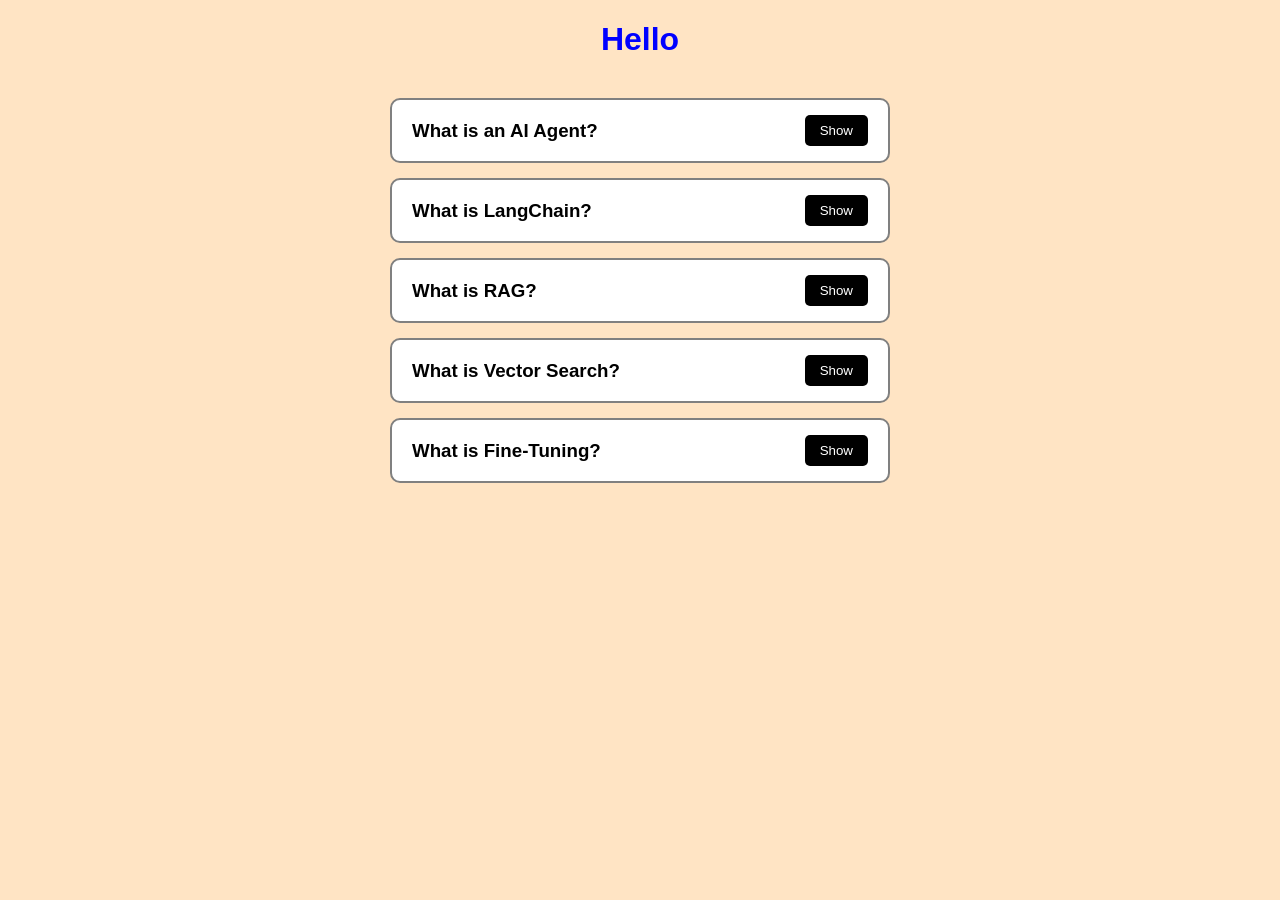
<file: accordion/index.html>
<!DOCTYPE html>
<html lang="en">
<head>
    <meta charset="UTF-8">
    <meta name="viewport" content="width=device-width, initial-scale=1.0">
    <link rel="stylesheet" href="./index.css" />
    <title>Document</title>
</head>
<body>
    <div>
        <h1 class="heading" id="heading">Hello</h1>
    </div>

    <section>
        <div class="accordion"></div>
    </section>

    <script src="./main.js"></script>
</body>
</html>
</file>
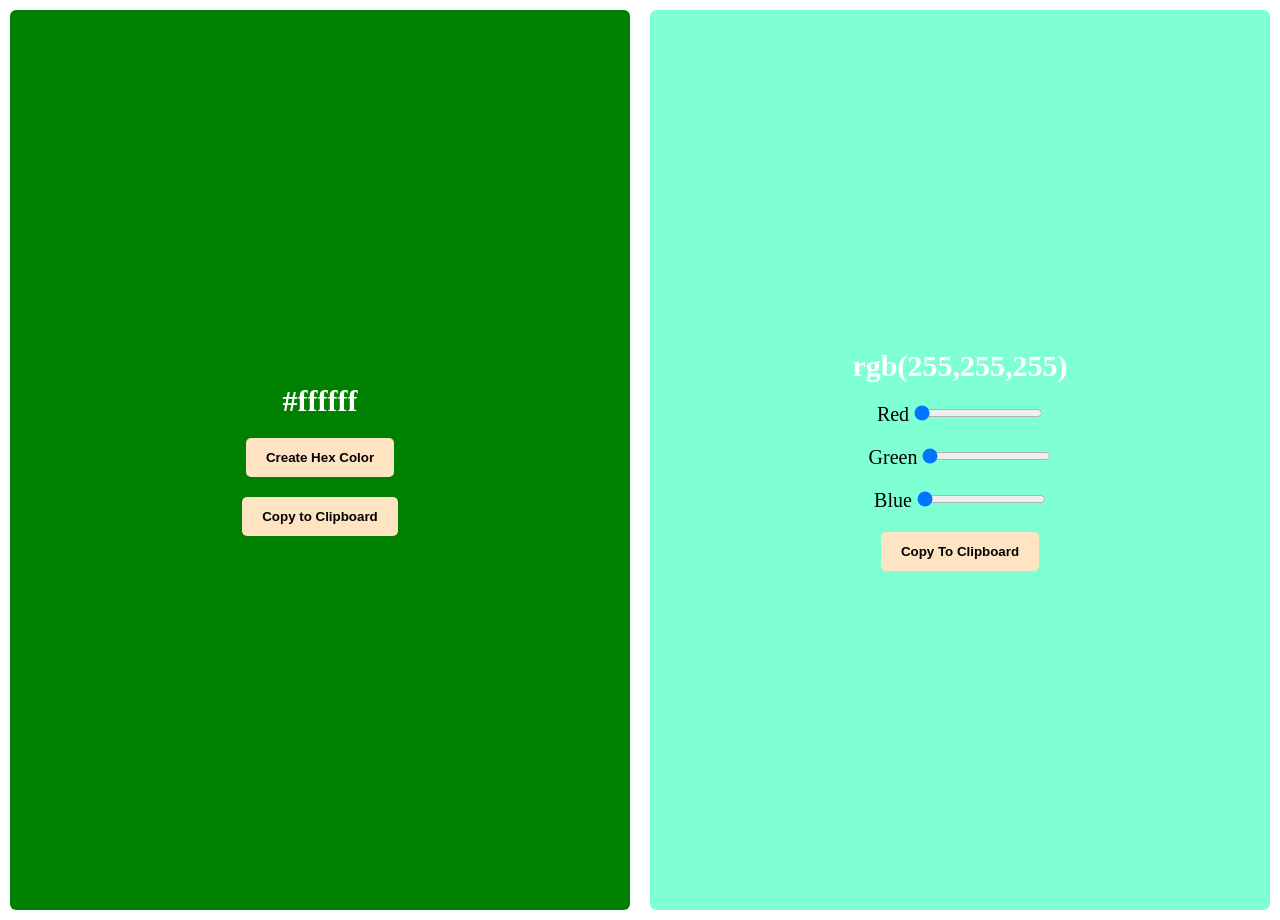
<file: random-color-generator/index.html>
<!doctype html>
<html lang="en">
  <head>
    <meta charset="UTF-8" />
    <meta name="viewport" content="width=device-width, initial-scale=1.0" />
    <link rel="stylesheet" href="./index.css" />
    <title>Random Color Generator</title>
  </head>
  <body>
    <div class="random-color-generator-container">
      <div class="hex-container">
        <p class="hex-color-value">#ffffff</p>
        <button class="hex-gen-button">Create Hex Color</button>
        <button class="hex-copy-to-clipboard">Copy to Clipboard</button>
      </div>
      <div class="rgb-container">
        <p class="rgb-color-value">rgb(255,255,255)</p>
        <div>
          <label for="red">Red</label>
          <input type="range" min="0" max="255" value="0" id="red" />
        </div>
        <div>
          <label for="green">Green</label>
          <input type="range" min="0" max="255" value="0" id="green" />
        </div>
        <div>
          <label for="blue">Blue</label>
          <input type="range" min="0" max="255" value="0" id="blue" />
        </div>
        <button class="rgb-copy-to-clipboard">Copy To Clipboard</button>
      </div>
    </div>
    <script src="./main.js"></script>
  </body>
</html>
</file>
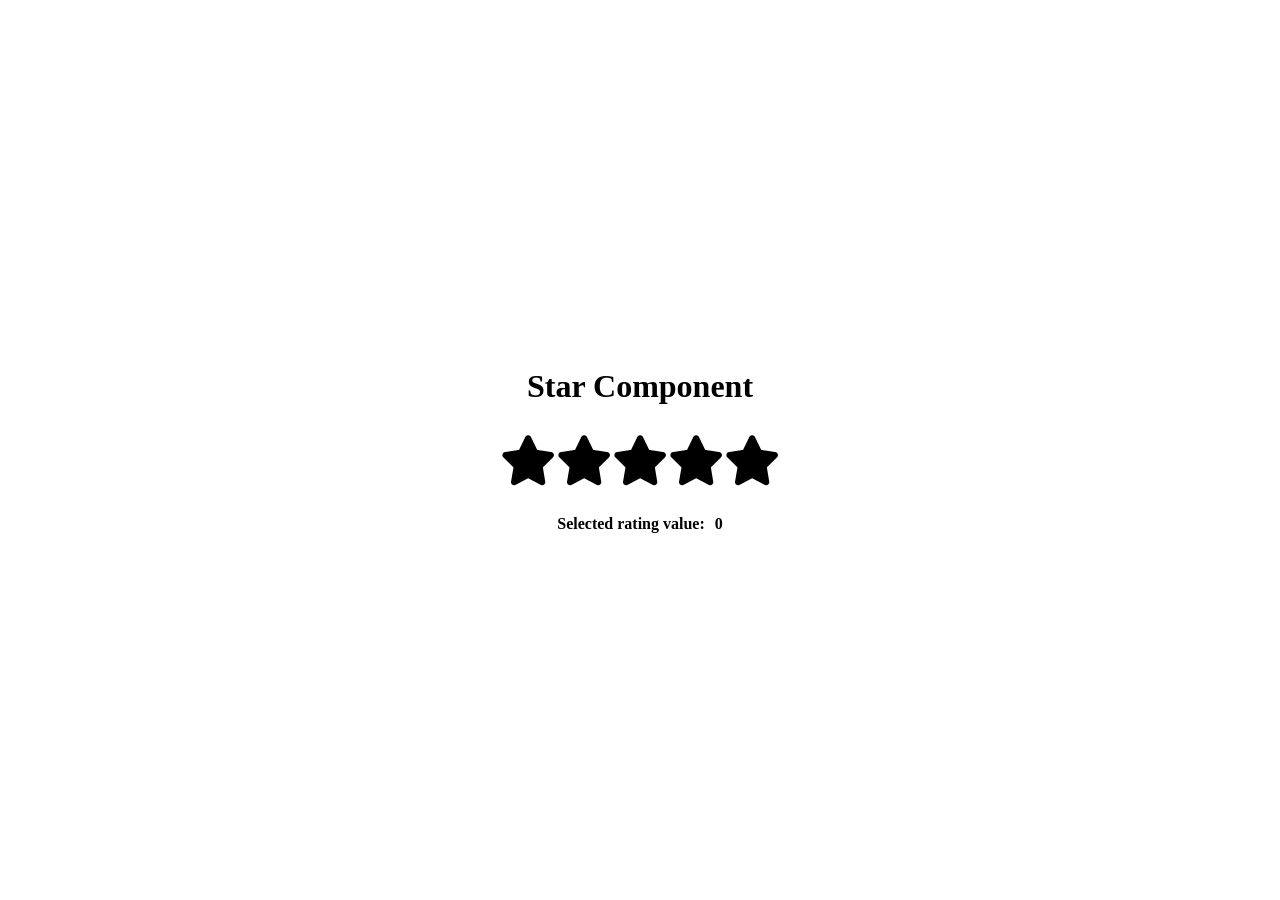
<file: star-component/index.html>
<!doctype html>
<html lang="en">
  <head>
    <meta charset="UTF-8" />
    <meta name="viewport" content="width=device-width, initial-scale=1.0" />
    <title>Document</title>
    <link
      rel="stylesheet"
      href="https://cdnjs.cloudflare.com/ajax/libs/font-awesome/6.7.2/css/all.min.css"
    />
    <link rel="stylesheet" href="style.css" />
  </head>
  <body>
    <div class="star-container">
      <h1>Star Component</h1>
      <div class="rating-container">
        <li class="fa fa-star-0"></li>
        <li class="fa fa-star-0"></li>
        <li class="fa fa-star-0"></li>
        <li class="fa fa-star-0"></li>
        <li class="fa fa-star-0"></li>
      </div>
      <div class="selected-rating-container">
        <p>Selected rating value:</p>
        <p class="selected-value">0</p>
      </div>
    </div>
    <script src="main.js"></script>
  </body>
</html>
</file>
<file: accordion/index.css>
* {
    box-sizing: border-box;
}

body {
    padding: 0;
    margin: 0;
    background-color: bisque;
    font-family: Arial, sans-serif;
}

#heading {
    color: blue;
    text-align: center;
    margin-bottom: 40px;
}

.accordion {
    width: 500px;
    margin: 0 auto;
}

.accordion-container {
    border: 2px solid grey;
    border-radius: 10px;
    margin-bottom: 15px;
    background-color: white;
    overflow: hidden;
}

.header {
    display: flex;
    align-items: center;
    justify-content: space-between;
    padding: 15px 20px;
    cursor: pointer;
}

.title {
    margin: 0;
}

.button {
    border: none;
    background-color: black;
    color: white;
    padding: 8px 15px;
    border-radius: 5px;
    cursor: pointer;
}

.content-container {
    display: none;
    padding: 0 20px 20px;
}

.content {
    margin: 0;
    line-height: 1.6;
}

.accordion-container.active .content-container {
    display: block;
}
</file>
<file: random-color-generator/index.css>
* {
  padding: 0;
  margin: 0;
  box-sizing: border-box;
}

body {
  padding: 10px;
  font-size: 20px;
}

.random-color-generator-container {
  gap: 20px;
  display: flex;
}

.random-color-generator-container button {
  padding: 12px 20px;
  cursor: pointer;
  background-color: bisque;
  border-radius: 5px;
  border: none;
  font-weight: bold;
}

.rgb-container {
  display: flex;
  flex-direction: column;
  gap: 20px;
  height: 100vh;
  width: 100vw;
  background-color: aquamarine;
  justify-content: center;
  align-items: center;
  border-radius: 6px;
}

.hex-container {
  background-color: green;
  height: 100vh;
  width: 100vw;
  display: flex;
  flex-direction: column;
  justify-content: center;
  align-items: center;
  gap: 20px;
  border-radius: 6px;
}

.hex-color-value {
  font-size: 30px;
  font-weight: bold;
  color: #ffffff;
}

.rgb-color-value {
  font-size: 30px;
  font-weight: bold;
  color: #ffffff;
}
</file>
<file: star-component/style.css>
* {
  padding: 0;
  margin: 0;
  box-sizing: border-box;
}

body {
  text-align: center;
  padding: 15px;
}

.star-container {
  position: absolute;
  width: 100vw;
  top: 50%;
  left: 50%;
  transform: translate(-50%, -50%);
}

.rating-container {
  display: flex;
  justify-content: center;
  align-items: center;
  margin-top: 30px;
  margin-bottom: 30px;
}

.fa-star-0::before {
  content: "\f006";
  font-size: 50px;
}

.selected-rating-container {
  display: flex;
  justify-content: center;
  align-items: center;
  gap: 10px;
  font-weight: bold;
}

.fa-star {
  cursor: pointer;
}

.fa-star::before {
  content: "\f005";
  color: rgb(197, 197, 21);
  font-size: 50px;
}
</file>
